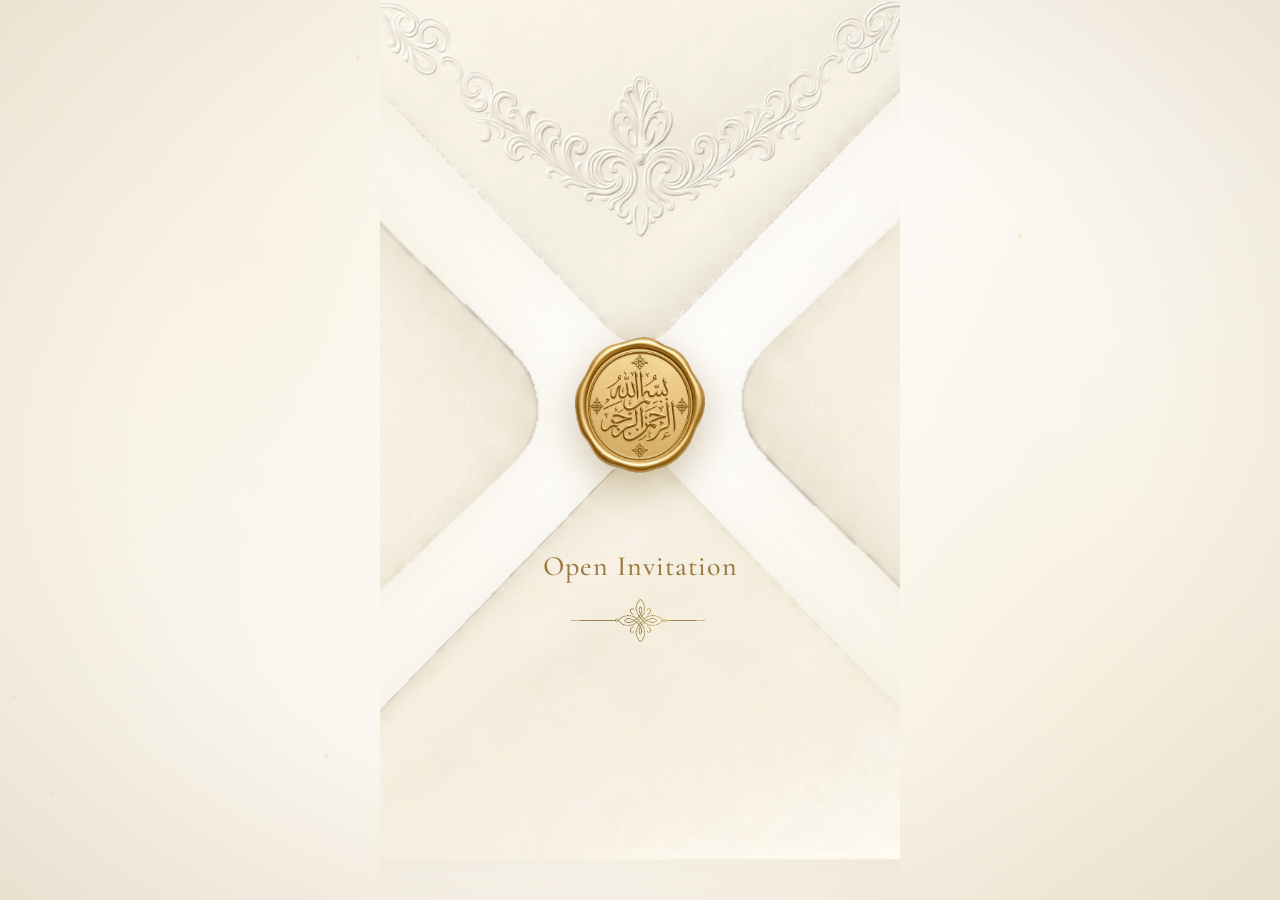
<file: index.html>
<!DOCTYPE html>
<html lang="en">
<head>
    <meta charset="UTF-8">
    <meta name="viewport" content="width=device-width, initial-scale=1.0">
    <title>Wedding Invitation | Auns & Aleena</title>
    <link rel="stylesheet" href="style.css?v=23">

    <!-- Preload the envelope images shown first, so the opening screen paints fast -->
    <link rel="preload" as="image" href="assets/seal-bismillah.png">
    <link rel="preload" as="image" href="assets/envelope-top.png">
    <link rel="preload" as="image" href="assets/envelope-flap.png">

    <!-- Google Fonts (loaded non-render-blocking so text shows immediately) -->
    <link rel="preconnect" href="https://fonts.googleapis.com">
    <link rel="preconnect" href="https://fonts.gstatic.com" crossorigin>
    <link rel="stylesheet" media="print" onload="this.media='all'"
          href="https://fonts.googleapis.com/css2?family=Aref+Ruqaa:wght@400;700&family=Amiri:wght@400;700&family=Cormorant+Garamond:ital,wght@0,400;0,600;1,400&family=Cinzel:wght@500;600;700&family=Great+Vibes&family=Poppins:wght@300;400;600&family=Playfair+Display:ital,wght@0,400;0,500;0,600;0,700;1,400&display=swap">
    <!-- FontAwesome for Premium Icons (non-render-blocking; icons appear after open) -->
    <link rel="stylesheet" media="print" onload="this.media='all'"
          href="https://cdnjs.cloudflare.com/ajax/libs/font-awesome/6.4.0/css/all.min.css">
    <noscript>
        <link rel="stylesheet" href="https://fonts.googleapis.com/css2?family=Aref+Ruqaa:wght@400;700&family=Amiri:wght@400;700&family=Cormorant+Garamond:ital,wght@0,400;0,600;1,400&family=Cinzel:wght@500;600;700&family=Great+Vibes&family=Poppins:wght@300;400;600&family=Playfair+Display:ital,wght@0,400;0,500;0,600;0,700;1,400&display=swap">
        <link rel="stylesheet" href="https://cdnjs.cloudflare.com/ajax/libs/font-awesome/6.4.0/css/all.min.css">
    </noscript>
    <!-- Leaflet map assets are loaded lazily from script.js only when the invitation opens -->
</head>
<body>

    <!-- 1. Preloader / Loading Screen -->
    <div id="loader" class="loader-container">
        <div class="loader-content">
            <h2 class="loader-logo">A & A</h2>
            <div class="gold-line"></div>
            <p>Loading Invitation...</p>
        </div>
    </div>

    <!-- Music Control Button -->
    <button id="music-toggle" class="music-btn" aria-label="Toggle Music">
        <i class="fas fa-music"></i>
    </button>
    <!-- Wedding du'a recitation (Sunnah supplication) — plays once when the invitation opens -->
    <audio id="dua-recitation" preload="none" src="assets/holy-tune.mp3"></audio>
    <!-- Qur'anic ayah recitation (Surah Ar-Rum 30:21) — plays on the ayah screen after the envelope is opened -->
    <audio id="ayah-recitation" preload="auto" src="assets/surah_ar_rum_21.mp3"></audio>

    <!-- 2. Envelope Opening System -->
    <div id="envelope-wrapper" class="envelope-wrapper">
        <!-- Background glow -->
        <div class="env-glow-bg"></div>
        <div id="env-particles" class="env-particles"></div>

        <div class="envelope-container" id="envelope-container">
            <div class="envelope" id="envelope">
                <!-- Hidden invitation card (kept for JS hooks) -->
                <div class="invitation-card" id="invitation-card"></div>

                <!-- Four envelope flaps that slide apart on open -->
                <div class="env-panel-wrap wrap-bottom">
                    <img class="env-panel panel-bottom" src="assets/envelope-flap.png" alt="">
                </div>
                <div class="env-panel-wrap wrap-left">
                    <img class="env-panel panel-left" src="assets/envelope-flap.png" alt="">
                </div>
                <div class="env-panel-wrap wrap-right">
                    <img class="env-panel panel-right" src="assets/envelope-flap.png" alt="">
                </div>
                <div class="env-panel-wrap wrap-top" id="env-flap">
                    <img class="env-panel panel-top" src="assets/envelope-top.png" alt="">
                </div>

                <!-- Gold Bismillah wax seal (tap target) -->
                <img class="wax-seal" id="wax-seal" src="assets/seal-bismillah.png" alt="Bismillah">
                <div class="seal-crack" id="seal-crack"></div>
                <div class="env-ribbon" id="env-ribbon"></div>
            </div>
        </div>

        <button id="open-btn" class="btn open-btn">
            <span class="open-text">Open Invitation</span>
            <img class="open-divider-img" src="assets/line-flower.png" alt="">
        </button>
    </div>

    <!-- 2b. Ayah Recitation Screen — appears after the envelope is opened, before the
         main invitation. The recitation auto-plays; the "Skip & Continue" button (and a
         natural end of the audio) both advance to the main content. -->
    <div id="env-ayah" class="env-ayah">
        <!-- Ambient background layers -->
        <div class="ayah-bg-pattern"></div>
        <div class="ayah-bg-mosque"></div>
        <div class="ayah-bg-sparkles"></div>

        <!-- Ornate gold frame with corner jewels -->
        <div class="ayah-frame">
            <span class="ayah-frame-corner c-tl"></span>
            <span class="ayah-frame-corner c-tr"></span>
            <span class="ayah-frame-corner c-bl"></span>
            <span class="ayah-frame-corner c-br"></span>
        </div>

        <div class="env-ayah-inner">
            <!-- Emblem: the Qur'an within a mihrab arch, crescent above -->
            <div class="ayah-emblem">
                <span class="ayah-emblem-finial"></span>
                <div class="ayah-emblem-arch">
                    <i class="fas fa-star-and-crescent ayah-emblem-crescent"></i>
                    <i class="fas fa-book-quran ayah-emblem-book"></i>
                </div>
            </div>

            <!-- Top divider ornament -->
            <span class="ayah-ornament ayah-ornament-top">
                <svg viewBox="0 0 220 16" fill="none" xmlns="http://www.w3.org/2000/svg" aria-hidden="true">
                    <path d="M6 8 H84" stroke="currentColor" stroke-width="1"/>
                    <path d="M136 8 H214" stroke="currentColor" stroke-width="1"/>
                    <path d="M84 8 q5 -7 10 0" stroke="currentColor" stroke-width="1"/>
                    <path d="M136 8 q-5 -7 -10 0" stroke="currentColor" stroke-width="1"/>
                    <circle cx="98" cy="8" r="1.8" fill="currentColor"/>
                    <circle cx="122" cy="8" r="1.8" fill="currentColor"/>
                    <path d="M110 1 L117 8 L110 15 L103 8 Z" fill="currentColor"/>
                </svg>
            </span>

            <!-- Arabic ayah (word-by-word highlight) -->
            <div class="ayah-arabic-wrap">
                <p class="ayah-arabic" id="ayah-arabic">وَمِنْ ءَايَـٰتِهِۦٓ أَنْ خَلَقَ لَكُم مِّنْ أَنفُسِكُمْ أَزْوَٰجًۭا لِّتَسْكُنُوٓا۟ إِلَيْهَا وَجَعَلَ بَيْنَكُم مَّوَدَّةًۭ وَرَحْمَةً ۚ إِنَّ فِى ذَٰلِكَ لَـَٔايَـٰتٍۢ لِّقَوْمٍۢ يَتَفَكَّرُونَ</p>
            </div>

            <!-- Translation card -->
            <div class="ayah-trans-box">
                <span class="ayah-quote">&ldquo;</span>
                <span class="tb-corner tb-tl"></span>
                <span class="tb-corner tb-tr"></span>
                <span class="tb-corner tb-bl"></span>
                <span class="tb-corner tb-br"></span>
                <p class="ayah-translation">"And one of His signs is that He created for you spouses from among yourselves so that you may find comfort in them. And He has placed between you compassion and mercy. Surely in this are signs for people who reflect."</p>
            </div>

            <!-- Reference -->
            <div class="ayah-ref-wrap">
                <span class="ayah-ref">Surah Ar-Rum &middot; 30:21</span>
                <span class="ayah-ornament ayah-ornament-ref">
                    <svg viewBox="0 0 160 16" fill="none" xmlns="http://www.w3.org/2000/svg" aria-hidden="true">
                        <path d="M6 8 H64" stroke="currentColor" stroke-width="1"/>
                        <path d="M96 8 H154" stroke="currentColor" stroke-width="1"/>
                        <path d="M80 2 L86 8 L80 14 L74 8 Z" fill="currentColor"/>
                    </svg>
                </span>
            </div>

            <!-- Recitation progress -->
            <div class="ayah-progress">
                <div class="ayah-dots" id="ayah-dots">
                    <span class="ayah-dot"></span>
                    <span class="ayah-dot"></span>
                    <span class="ayah-dot"></span>
                    <span class="ayah-dot"></span>
                    <span class="ayah-dot"></span>
                </div>
                <div class="ayah-progress-label">
                    <span class="apl-wing left"></span>
                    <span class="apl-text">Recitation</span>
                    <span class="apl-wing right"></span>
                </div>
            </div>

            <button type="button" id="ayah-skip" class="ayah-continue-btn">
                <span class="ayah-continue-text">Skip &amp; Continue</span>
                <i class="fas fa-arrow-right"></i>
            </button>
        </div>
    </div>

    <!-- 3. Main Website Content (Hidden until envelope opens) -->
    <main id="main-content" class="main-content hidden">
        <!-- Floating Petals Canvas -->
        <canvas id="petals-canvas"></canvas>

        <!-- Decorative Floral Fixed Corners -->
        <div class="floral-corner top-left"></div>
        <div class="floral-corner top-right"></div>

        <!-- Hero Section -->
        <section class="hero reveal">
            <div class="hero-inner">
                <span class="event-tag gold-shimmer">Shalima Event</span>

                <p class="host-line" data-bride="Ms. Fareeda Sheikh<br><span class=&quot;host-line-sub&quot;>cordially invites you to share in the joy and blessings of her beloved daughter's wedding celebration</span>" data-brother="Huzaifa Mughal<br><span class=&quot;host-line-sub&quot;>cordially invites you to share in the joy and blessings of his beloved brother's wedding celebration</span>">
                    Mr. &amp; Mrs. Irfan Sharif<br>
                    <span class="host-line-sub">cordially invite you to share in the joy and blessings of their beloved son's wedding celebration</span>
                </p>

                <h1 class="couple-name" data-bride="Alina Ishtiaq">M. Auns Irfan</h1>
                <div class="couple-amp-wrap">
                    <span class="couple-amp">&amp;</span>
                </div>
                <h1 class="couple-name" data-bride="M. Auns Irfan">Alina Ishtiaq</h1>
                
                <p class="invitation-text" data-bride="“With our families, we joyfully invite you to celebrate our daughter's wedding.”" data-brother="“Together with our family, I joyfully invite you to celebrate my brother's wedding.”">
                    “Together with our families, we joyfully invite you to celebrate our son's wedding.”
                </p>
                <div class="decorative-divider"></div>
            </div>
        </section>

        <!-- Details Card Section -->
        <section class="details-section reveal">
            <div class="details-card">
                <div class="card-border-glow"></div>
                <h2>Wedding Details</h2>
                
                <div class="detail-item">
                    <div class="icon-box"><i class="fas fa-calendar-alt"></i></div>
                    <div class="detail-text">
                        <h3>Date</h3>
                        <p>14 November 2026</p>
                    </div>
                </div>

                <div class="detail-item" data-bride-hide>
                    <div class="icon-box"><i class="fas fa-crown"></i></div>
                    <div class="detail-text">
                        <h3>Sehra Bandi</h3>
                        <p>11:00 AM</p>
                        <p class="detail-sub">Groom's Residence</p>
                    </div>
                </div>

                <div class="detail-item">
                    <div class="icon-box"><i class="fas fa-clock"></i></div>
                    <div class="detail-text">
                        <h3>Venue Timing</h3>
                        <p>1:00 PM – 3:00 PM</p>
                    </div>
                </div>

                <div class="detail-item">
                    <div class="icon-box"><i class="fas fa-map-marker-alt"></i></div>
                    <div class="detail-text">
                        <h3>Venue</h3>
                        <p>Le Aura Grand Marquee</p>
                    </div>
                </div>
            </div>
        </section>

        <!-- Countdown Timer Section -->
        <section class="countdown-section reveal">
            <h2 class="section-title">The Countdown</h2>
            <div class="countdown-container">
                <div class="countdown-box">
                    <span id="days">00</span>
                    <p>Days</p>
                </div>
                <div class="countdown-box">
                    <span id="hours">00</span>
                    <p>Hours</p>
                </div>
                <div class="countdown-box">
                    <span id="minutes">00</span>
                    <p>Minutes</p>
                </div>
                <div class="countdown-box">
                    <span id="seconds">00</span>
                    <p>Seconds</p>
                </div>
            </div>
        </section>

        <!-- Location Section -->
        <section class="location-section reveal">
            <h2 class="section-title">Venue Location</h2>
            <p class="venue-sub">Le Aura Grand Marquee</p>
            
            <div class="map-frame" id="map-frame">
                <div id="custom-map" class="custom-map"></div>
            </div>

            <a href="https://maps.app.goo.gl/PMvD3bVZJBwWqLvJ6?g_st=ic" target="_blank" class="btn premium-btn location-btn">
                <i class="fas fa-location-arrow"></i> Open in Google Maps
            </a>
        </section>

        <!-- R.S.V.P Section -->
        <section class="rsvp-section reveal">
            <h2 class="section-title">R.S.V.P</h2>
            <div class="rsvp-card" data-bride-template="bride-rsvp">
                <div class="card-border-glow"></div>
                <div class="rsvp-item">
                    <a href="tel:03214423351" class="icon-box" aria-label="Call M. Ubaid Sharif"><i class="fas fa-phone"></i></a>
                    <div class="rsvp-text">
                        <h3>M. Ubaid Sharif</h3>
                        <a href="tel:03214423351">0321 4423351</a>
                    </div>
                </div>
                <div class="rsvp-item">
                    <a href="tel:03214558634" class="icon-box" aria-label="Call M. Irfan Sharif"><i class="fas fa-phone"></i></a>
                    <div class="rsvp-text">
                        <h3>M. Irfan Sharif</h3>
                        <a href="tel:03214558634">0321 4558634</a>
                    </div>
                </div>
                <div class="rsvp-item">
                    <a href="tel:03004124027" class="icon-box" aria-label="Call M. Nadeem Ishaq"><i class="fas fa-phone"></i></a>
                    <div class="rsvp-text">
                        <h3>M. Nadeem Ishaq</h3>
                        <a href="tel:03004124027">0300 4124027</a>
                    </div>
                </div>
                <div class="rsvp-item">
                    <a href="tel:03239949884" class="icon-box" aria-label="Call Syed Muzaffar Gillani"><i class="fas fa-phone"></i></a>
                    <div class="rsvp-text">
                        <h3>Syed Muzaffar Gillani</h3>
                        <a href="tel:03239949884">0323 9949884</a>
                    </div>
                </div>
                <div class="rsvp-item">
                    <a href="tel:03020002840" class="icon-box" aria-label="Call Ihsan Fayaz"><i class="fas fa-phone"></i></a>
                    <div class="rsvp-text">
                        <h3>Ihsan Fayaz</h3>
                        <a href="tel:03020002840">0302 0002840</a>
                    </div>
                </div>
                <div class="rsvp-item">
                    <a href="tel:03224755176" class="icon-box" aria-label="Call M. Huzaifa Irfan"><i class="fas fa-phone"></i></a>
                    <div class="rsvp-text">
                        <h3>M. Huzaifa Irfan</h3>
                        <a href="tel:03224755176">0322 4755176</a>
                    </div>
                </div>
            </div>
        </section>

        <!-- Bride-side R.S.V.P contacts (swapped into .rsvp-card on ?bride) -->
        <template id="bride-rsvp">
            <div class="card-border-glow"></div>
            <div class="rsvp-item">
                <a href="tel:03002217553" class="icon-box" aria-label="Call Fareed Ahmed"><i class="fas fa-phone"></i></a>
                <div class="rsvp-text">
                    <h3>Fareed Ahmed</h3>
                    <a href="tel:03002217553">0300 2217553</a>
                </div>
            </div>
            <div class="rsvp-item">
                <div class="icon-box"><i class="fas fa-phone"></i></div>
                <div class="rsvp-text">
                    <h3>Hameed Ahmed</h3>
                    <span class="rsvp-na">Not Available</span>
                </div>
            </div>
            <div class="rsvp-item">
                <div class="icon-box"><i class="fas fa-phone"></i></div>
                <div class="rsvp-text">
                    <h3>Abid Ali</h3>
                    <span class="rsvp-na">Not Available</span>
                </div>
            </div>
        </template>

        <!-- Looking Forward Section -->
        <section class="looking-forward-section reveal">
            <h2 class="section-title">Looking Forward</h2>
            <div class="looking-forward-card">
                <div class="card-border-glow"></div>
                <p class="lf-intro">With warm hearts, we are looking forward to welcoming you</p>
                <div class="lf-names" data-bride="<p class=&quot;lf-name&quot;>Ms. Fareeda Sheikh</p><p class=&quot;lf-name&quot;>Mr. &amp;amp; Mrs. Fareed Ahmed</p>" data-brother="<p class=&quot;lf-name&quot;>Huzaifa Mughal</p>">
                    <p class="lf-name">Mr. &amp; Mrs. Ubaid Sharif</p>
                    <p class="lf-name">Mr. &amp; Mrs. Irfan Sharif</p>
                    <p class="lf-name">Mr. &amp; Mrs. Nadeem Ishaq</p>
                </div>
            </div>
        </section>

        <!-- Footer -->
        <footer class="reveal">
            <p class="quote">“Two hearts, one soul, and a lifetime of love.”</p>
            <div class="footer-divider"></div>
            <p class="closing">We look forward to celebrating this joyous occasion with you.</p>
        </footer>
    </main>

    <script src="script.js?v=13"></script>
</body>
</html>
</file>
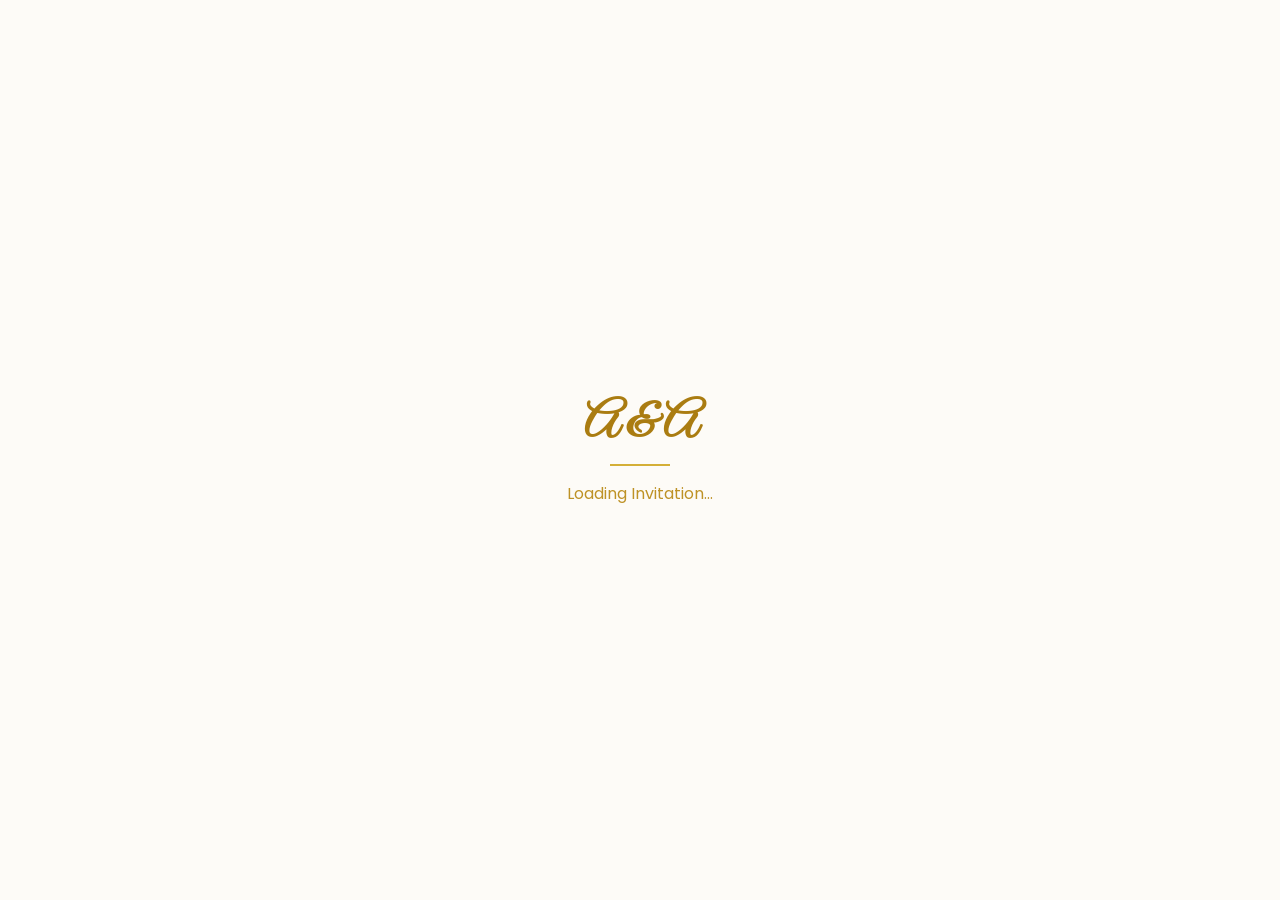
<file: index.html.html>
<!DOCTYPE html>
<html lang="en">
<head>
    <meta charset="UTF-8">
    <meta name="viewport" content="width=device-width, initial-scale=1.0">
    <title>Wedding Invitation | Auns & Aleena</title>
    <link rel="stylesheet" href="style.css">
    <!-- Google Fonts -->
    <link rel="preconnect" href="https://fonts.googleapis.com">
    <link rel="preconnect" href="https://fonts.gstatic.com" crossorigin>
    <link href="https://fonts.googleapis.com/css2?family=Cormorant+Garamond:ital,wght@0,400;0,600;1,400&family=Great+Vibes&family=Poppins:wght@300;400;600&display=swap" rel="stylesheet">
    <!-- FontAwesome for Premium Icons -->
    <link rel="stylesheet" href="https://cdnjs.cloudflare.com/ajax/libs/font-awesome/6.4.0/css/all.min.css">
</head>
<body>

    <!-- 1. Preloader / Loading Screen -->
    <div id="loader" class="loader-container">
        <div class="loader-content">
            <h2 class="loader-logo">A & A</h2>
            <div class="gold-line"></div>
            <p>Loading Invitation...</p>
        </div>
    </div>

    <!-- Music Control Button -->
    <button id="music-toggle" class="music-btn" aria-label="Toggle Music">
        <i class="fas fa-music"></i>
    </button>
    <!-- Audio Element (Add your premium instrumental audio file link here) -->
    <audio id="bg-music" loop src="https://www.soundhelix.com/examples/mp3/SoundHelix-Song-1.mp3"></audio>

    <!-- 2. Luxury Envelope Opening System -->
    <div id="envelope-wrapper" class="envelope-wrapper">
        <div class="envelope">
            <div class="wax-seal" id="wax-seal">
                <span class="seal-initials">A&A</span>
            </div>
            <div class="envelope-flap"></div>
            <div class="envelope-paper">
                <div class="paper-preview">
                    <h3>The Wedding of</h3>
                    <h2>Auns & Aleena</h2>
                </div>
            </div>
        </div>
        <button id="open-btn" class="btn premium-btn">Open Invitation</button>
    </div>

    <!-- 3. Main Website Content (Hidden until envelope opens) -->
    <main id="main-content" class="main-content hidden">
        <!-- Floating Petals Canvas -->
        <canvas id="petals-canvas"></canvas>

        <!-- Decorative Floral Fixed Corners -->
        <div class="floral-corner top-left"></div>
        <div class="floral-corner top-right"></div>

        <!-- Hero Section -->
        <section class="hero reveal">
            <div class="hero-inner">
                <span class="event-tag gold-shimmer">Shalima Event</span>
                
                <h1 class="couple-name">M. Auns Irfan</h1>
                <div class="heart-icon-wrap">
                    <i class="fas fa-heart heart-pulse"></i>
                </div>
                <h1 class="couple-name">Aleena Ishtiaq</h1>
                
                <p class="invitation-text">
                    “Together with our families, we joyfully invite you to celebrate our wedding.”
                </p>
                <div class="decorative-divider"></div>
            </div>
        </section>

        <!-- Details Card Section -->
        <section class="details-section reveal">
            <div class="details-card">
                <div class="card-border-glow"></div>
                <h2>Wedding Details</h2>
                
                <div class="detail-item">
                    <div class="icon-box"><i class="fas fa-calendar-alt"></i></div>
                    <div class="detail-text">
                        <h3>Date</h3>
                        <p>14 November 2026</p>
                    </div>
                </div>

                <div class="detail-item">
                    <div class="icon-box"><i class="fas fa-clock"></i></div>
                    <div class="detail-text">
                        <h3>Time</h3>
                        <p>1:00 PM – 4:00 PM</p>
                    </div>
                </div>

                <div class="detail-item">
                    <div class="icon-box"><i class="fas fa-map-marker-alt"></i></div>
                    <div class="detail-text">
                        <h3>Venue</h3>
                        <p>Le Aura Grand Marquee</p>
                    </div>
                </div>
            </div>
        </section>

        <!-- Countdown Timer Section -->
        <section class="countdown-section reveal">
            <h2 class="section-title">The Countdown</h2>
            <div class="countdown-container">
                <div class="countdown-box">
                    <span id="days">00</span>
                    <p>Days</p>
                </div>
                <div class="countdown-box">
                    <span id="hours">00</span>
                    <p>Hours</p>
                </div>
                <div class="countdown-box">
                    <span id="minutes">00</span>
                    <p>Minutes</p>
                </div>
                <div class="countdown-box">
                    <span id="seconds">00</span>
                    <p>Seconds</p>
                </div>
            </div>
        </section>

        <!-- Location Section -->
        <section class="location-section reveal">
            <h2 class="section-title">Venue Location</h2>
            <p class="venue-sub">Le Aura Grand Marquee</p>
            
            <!-- Map Placeholder / Embed Iframe Frame -->
            <div class="map-frame">
                <iframe 
                    src="https://www.google.com/maps/embed?pb=!1m18!1m12!1m3!1d3402.5517332219714!2d74.4011883!3d31.4815197!2m3!1f0!2f0!3f0!3m2!1i1024!2i768!4f13.1!3m3!1m2!1s0x3919092496a75f85%3A0xe9efef359392e21b!2sLe%20Aura%20Grand%20Marquee!5e0!3m2!1sen!2s!4v1710000000000!5m2!1sen!2s" 
                    width="100%" 
                    height="100%" 
                    style="border:0;" 
                    allowfullscreen="" 
                    loading="lazy" 
                    referrerpolicy="no-referrer-when-downgrade">
                </iframe>
            </div>

            <a href="https://maps.app.goo.gl/PMvD3bVZJBwWqLvJ6?g_st=ic" target="_blank" class="btn premium-btn location-btn">
                <i class="fas fa-location-arrow"></i> Open in Google Maps
            </a>
        </section>

        <!-- RSVP Section -->
        <section class="rsvp-section reveal">
            <div class="rsvp-card">
                <h2>Will You Attend?</h2>
                <p>Please let us know if you will be joining our celebration.</p>
                <div class="rsvp-actions">
                    <button class="btn rsvp-btn attend" onclick="handleRSVP(true)">
                        <i class="fas fa-check"></i> Attend
                    </button>
                    <button class="btn rsvp-btn decline" onclick="handleRSVP(false)">
                        <i class="fas fa-times"></i> Unable to Attend
                    </button>
                </div>
            </div>
        </section>

        <!-- Footer -->
        <footer class="reveal">
            <p class="quote">“Two hearts, one soul, and a lifetime of love.”</p>
            <div class="footer-divider"></div>
            <p class="closing">We look forward to celebrating with you.</p>
        </footer>
    </main>

    <script src="script.js"></script>
</body>
</html>
</file>
<file: style.css>
/* ==========================================
   1. VARIABLES & BASE STYLES
   ========================================== */
:root {
    --bg-ivory: #FDFBF7;
    --gold-primary: #D4AF37;
    --gold-light: #F3E5AB;
    --gold-dark: #AA7C11;
    /* Text is light gold across the invitation (was near-black / grey) */
    --text-dark: #BE9226;
    --text-muted: #C9A24B;
    --glass-bg: rgba(253, 251, 247, 0.85);
    --glass-shadow: 0 15px 35px rgba(170, 124, 17, 0.15);
    --transition-smooth: all 0.6s cubic-bezier(0.25, 1, 0.5, 1);
    --env-cream: #F5E6D3;
    --seal-red: #8B1A1A;
    --champagne: #F5E6CE;
}

* { margin: 0; padding: 0; box-sizing: border-box; }

html { scroll-behavior: smooth; }

body {
    background-color: var(--bg-ivory);
    color: var(--text-dark);
    font-family: 'Poppins', sans-serif;
    overflow-x: hidden;
}

/* ==========================================
   2. REUSABLE UTILITIES
   ========================================== */
.btn {
    cursor: pointer;
    border: none;
    outline: none;
    font-family: 'Poppins', sans-serif;
    font-weight: 500;
    letter-spacing: 1px;
    text-transform: uppercase;
    transition: var(--transition-smooth);
}

.premium-btn {
    background: linear-gradient(135deg, var(--gold-dark), var(--gold-primary), var(--gold-dark));
    background-size: 200% auto;
    color: #fff;
    padding: 14px 35px;
    border-radius: 30px;
    box-shadow: 0 4px 15px rgba(170, 124, 17, 0.3);
}

.premium-btn:hover {
    background-position: right center;
    box-shadow: 0 6px 20px rgba(170, 124, 17, 0.5), 0 0 10px rgba(212, 175, 55, 0.5);
    transform: translateY(-2px);
}

.gold-shimmer {
    background: linear-gradient(90deg, #aa7c11, #f3e5ab, #aa7c11);
    background-size: 200% auto;
    -webkit-background-clip: text;
    -webkit-text-fill-color: transparent;
    animation: shimmer 4s linear infinite;
}

@keyframes shimmer {
    0% { background-position: 0% center; }
    100% { background-position: 200% center; }
}

.reveal { opacity: 0; transform: translateY(40px); transition: var(--transition-smooth); }
.reveal.active { opacity: 1; transform: translateY(0); }

/* ==========================================
   3. PRELOADER
   ========================================== */
.loader-container {
    position: fixed; top: 0; left: 0; width: 100%; height: 100%;
    background-color: var(--bg-ivory); z-index: 9999;
    display: flex; justify-content: center; align-items: center;
    transition: opacity 0.5s ease;
}

.loader-content { text-align: center; }

.loader-logo {
    font-family: 'Great Vibes', cursive; font-size: 3rem;
    color: var(--gold-dark); margin-bottom: 10px;
}

.gold-line {
    height: 2px; width: 60px; background: var(--gold-primary);
    margin: 0 auto 15px; animation: expandLine 1.5s infinite alternate ease-in-out;
}

@keyframes expandLine {
    0% { width: 20px; }
    100% { width: 100px; }
}

/* ==========================================
   4. ENVELOPE SYSTEM - PREMIUM REALISTIC
   ========================================== */
.envelope-wrapper {
    position: fixed; top: 0; left: 0; width: 100%; height: 100%;
    background:
        radial-gradient(ellipse at 50% 40%, #ffffff 0%, #fbf7f0 55%, #f3ebdd 100%);
    display: flex; flex-direction: column; justify-content: center; align-items: center;
    z-index: 1000;
    transition: transform 1.2s cubic-bezier(0.65, 0, 0.35, 1), opacity 0.8s ease;
    overflow: hidden;
}

.envelope-wrapper::after {
    content: '';
    position: absolute; top: 0; left: 0; width: 100%; height: 100%;
    background: radial-gradient(ellipse at center, transparent 55%, rgba(120, 95, 55, 0.08) 100%);
    pointer-events: none; z-index: 0;
}

.env-glow-bg {
    position: absolute; top: 0; left: 0; width: 100%; height: 100%;
    background-image:
        radial-gradient(circle at 20% 28%, rgba(212, 175, 55, 0.08) 0%, transparent 42%),
        radial-gradient(circle at 82% 72%, rgba(212, 175, 55, 0.07) 0%, transparent 42%);
    pointer-events: none; z-index: 1;
}

/* JS-generated gold particles */
.env-particles {
    position: absolute; top: 0; left: 0; width: 100%; height: 100%;
    z-index: 1; pointer-events: none;
    overflow: hidden;
}

/* Container — fills the viewport as a portrait invite */
.envelope-container {
    position: relative;
    width: min(100vw, 520px);
    height: 100vh; height: 100dvh;
    display: flex; justify-content: center; align-items: center;
    margin: 0; z-index: 2;
    transition: transform 0.8s cubic-bezier(0.34, 1.56, 0.64, 1), opacity 0.6s ease, filter 0.6s ease;
    perspective: 1600px;
}

/* Main Envelope — full-bleed */
.envelope {
    --env-cy: 45%;
    position: relative;
    width: 100%; height: 100%;
    overflow: hidden;
}

/* ---- Four flap panels (real template artwork) ---- */
.env-panel-wrap {
    position: absolute; inset: 0;
    transition: transform 1.5s cubic-bezier(0.7, 0, 0.3, 1), opacity 1.3s ease;
    will-change: transform, opacity;
}
.env-panel {
    position: absolute;
    left: 50%; top: var(--env-cy);
    transform-origin: bottom center;
    pointer-events: none; user-select: none;
    -webkit-user-drag: none;
    filter: drop-shadow(0 0 20px rgba(120, 95, 55, 0.05));
}

/* Top flap carries the embossed filigree */
.wrap-top    { z-index: 5; }
.panel-top    { width: 128vw; max-width: 760px; transform: translate(-50%, -100%) rotate(0deg); }
.wrap-bottom { z-index: 3; }
.panel-bottom { width: 128vw; max-width: 760px; transform: translate(-50%, -100%) rotate(180deg); }
.wrap-left   { z-index: 2; }
.panel-left   { width: 165vh; transform: translate(-50%, -100%) rotate(-90deg); }
.wrap-right  { z-index: 2; }
.panel-right  { width: 165vh; transform: translate(-50%, -100%) rotate(90deg); }

/* Slide the flaps apart on open */
.envelope.open .wrap-top    { transform: translateY(-120%); opacity: 0; }
.envelope.open .wrap-bottom { transform: translateY(120%); opacity: 0; }
.envelope.open .wrap-left   { transform: translateX(-120%); opacity: 0; }
.envelope.open .wrap-right  { transform: translateX(120%); opacity: 0; }

/* ==== Gold Bismillah wax seal (image) ==== */
.wax-seal {
    position: absolute;
    left: 50%; top: var(--env-cy);
    transform: translate(-50%, -50%);
    width: 150px; height: auto;
    z-index: 8;
    cursor: pointer;
    -webkit-user-drag: none;
    filter: drop-shadow(0 12px 20px rgba(120, 85, 20, 0.35));
    animation: sealFloat 3.6s ease-in-out infinite;
    transition: transform 0.9s cubic-bezier(0.5, 0, 0.2, 1), opacity 0.9s ease;
}
@keyframes sealFloat {
    0%, 100% { transform: translate(-50%, -50%) scale(1); }
    50% { transform: translate(-50%, -53%) scale(1.03); }
}
.envelope.open .wax-seal { transform: translate(-50%, -50%) scale(1.4); opacity: 0; animation: none; }

/* Legacy hooks no longer shown */
.seal-crack, .env-ribbon { display: none; }

/* Seal crack overlay */
.seal-crack {
    position: absolute;
    top: 0; left: 0; width: 100%; height: 100%;
    border-radius: 50%;
    background:
        linear-gradient(135deg, transparent 30%, rgba(0, 0, 0, 0.15) 30%, transparent 31%),
        linear-gradient(45deg, transparent 40%, rgba(0, 0, 0, 0.1) 40%, transparent 41%);
    opacity: 0;
    z-index: 4;
    transition: opacity 0.3s ease;
}

.seal-crack.show { opacity: 1; }

/* Seal crack & shrink animation */
.wax-seal.crack {
    animation: sealCrack 0.4s ease forwards;
}

@keyframes sealCrack {
    0% { transform: translateX(-50%) scale(1); }
    30% { transform: translateX(-50%) scale(1.08); }
    60% { transform: translateX(-50%) scale(0.95); }
    100% { transform: translateX(-50%) scale(0); opacity: 0; }
}

/* Invitation Card */
.invitation-card {
    display: none;
    position: absolute;
    top: 4%; left: 6%;
    width: 88%; height: 60%;
    z-index: 2;
    background: linear-gradient(180deg, #fff 0%, #fdfaf5 60%, #faf5ef 100%);
    border: 1px solid rgba(212, 175, 55, 0.28);
    border-radius: 3px;
    box-shadow: 0 3px 15px rgba(0, 0, 0, 0.12);
    justify-content: center; align-items: center;
    transition: transform 0.8s cubic-bezier(0.34, 1.56, 0.64, 1);
    transform: translateY(0);
}

.envelope.open-flap .invitation-card { transform: translateY(-14px); z-index: 9; }

.card-inner { text-align: center; padding: 8px 20px; }

.card-line-sub {
    font-family: 'Cormorant Garamond', serif;
    font-style: italic; font-size: 11px;
    color: var(--text-muted); letter-spacing: 1.5px;
    margin-bottom: 4px;
}

.card-divider {
    width: 28px; height: 1px;
    background: linear-gradient(90deg, transparent, var(--gold-primary), transparent);
    margin: 4px auto;
}

.card-line-main {
    font-family: 'Playfair Display', serif;
    font-size: 20px; color: var(--text-dark);
    letter-spacing: 0.5px; margin-bottom: 3px;
}

.card-heart { color: var(--seal-red); }

.card-line-date {
    font-family: 'Cormorant Garamond', serif;
    font-size: 10px; color: var(--text-muted);
    letter-spacing: 1px; text-transform: uppercase;
}

.card-line-venue {
    font-family: 'Cormorant Garamond', serif;
    font-size: 9px; color: var(--text-muted);
    letter-spacing: 0.5px; font-style: italic;
}

/* Card rise + expand animation */
.envelope.card-rise .invitation-card { transform: translateY(-50px); }

/* Floating gold particles */
.gp {
    position: absolute;
    width: 3px; height: 3px;
    background: radial-gradient(circle, var(--gold-light), var(--gold-primary));
    border-radius: 50%;
    pointer-events: none; z-index: 3;
    box-shadow: 0 0 4px rgba(212, 175, 55, 0.3);
    animation: gpFloat 5s ease-in-out infinite;
}

.gp1 { top: 5%; left: 8%; animation-delay: 0s; width: 2px; height: 2px; }
.gp2 { top: 15%; right: 6%; animation-delay: 0.8s; width: 3px; height: 3px; }
.gp3 { bottom: 20%; left: 5%; animation-delay: 1.6s; width: 2.5px; height: 2.5px; }
.gp4 { bottom: 10%; right: 12%; animation-delay: 2.4s; width: 2px; height: 2px; }
.gp5 { top: 35%; left: 2%; animation-delay: 3.2s; width: 3px; height: 3px; }
.gp6 { top: 8%; right: 20%; animation-delay: 4s; width: 2px; height: 2px; }

@keyframes gpFloat {
    0%, 100% { transform: translateY(0) scale(1); opacity: 0.2; }
    25% { transform: translateY(-18px) scale(1.4); opacity: 0.7; }
    50% { transform: translateY(-5px) scale(0.7); opacity: 0.3; }
    75% { transform: translateY(-12px) scale(1.1); opacity: 0.5; }
}

/* "Tap to open" prompt — visible on the envelope screen from the start */
.open-btn {
    position: absolute;
    top: 61%; left: 50%;
    transform: translateX(-50%);
    background: none; box-shadow: none; border: none;
    padding: 0;
    z-index: 10;
    display: flex; flex-direction: column; align-items: center; gap: 16px;
    text-transform: none; letter-spacing: normal;
    animation: promptPulse 2.8s ease-in-out infinite;
}

.open-text {
    font-family: 'Cormorant Garamond', serif;
    font-size: 1.75rem; font-weight: 500;
    letter-spacing: 1px;
    color: #9a7a3e;
}

.open-divider-img { width: 180px; height: auto; opacity: 0.85; -webkit-user-drag: none; }

@keyframes promptPulse {
    0%, 100% { opacity: 0.78; transform: translateX(-50%) translateY(0); }
    50% { opacity: 1; transform: translateX(-50%) translateY(-3px); }
}

.open-btn { transition: opacity 0.8s ease; }
.open-btn:hover .open-text { color: #7d5f28; }

/* ==========================================
   4b. AYAH RECITATION SCREEN (after the envelope opens)
   ========================================== */
.env-ayah {
    position: fixed; inset: 0;
    z-index: 1100;
    display: flex; flex-direction: column;
    align-items: center; justify-content: flex-start;
    padding: 26px 20px;
    overflow-y: auto;
    background:
        radial-gradient(ellipse at 50% 26%, #fffdf8 0%, #fbf3e3 52%, #f1e4cd 100%);
    opacity: 0;
    visibility: hidden;
    transition: opacity 1s ease, visibility 1s ease;
}
/* Shown after the envelope is opened */
.env-ayah.active { opacity: 1; visibility: visible; }
/* Fading back out on the way to the main invitation */
.env-ayah.leaving { opacity: 0; visibility: hidden; }

/* ---- Ambient background layers ---- */
.ayah-bg-pattern,
.ayah-bg-mosque,
.ayah-bg-sparkles {
    position: absolute; left: 0; right: 0;
    pointer-events: none; z-index: 0;
}
.ayah-bg-pattern {
    top: 0; height: 100%;
    background-image: url("data:image/svg+xml,%3Csvg xmlns='http://www.w3.org/2000/svg' width='64' height='64' viewBox='0 0 64 64'%3E%3Cg fill='none' stroke='%23AA7C11' stroke-width='0.8'%3E%3Ccircle cx='32' cy='32' r='16'/%3E%3Ccircle cx='0' cy='0' r='16'/%3E%3Ccircle cx='64' cy='0' r='16'/%3E%3Ccircle cx='0' cy='64' r='16'/%3E%3Ccircle cx='64' cy='64' r='16'/%3E%3Ccircle cx='32' cy='0' r='4'/%3E%3Ccircle cx='0' cy='32' r='4'/%3E%3Ccircle cx='64' cy='32' r='4'/%3E%3Ccircle cx='32' cy='64' r='4'/%3E%3C/g%3E%3C/svg%3E");
    background-size: 64px 64px;
    opacity: 0.10;
    -webkit-mask-image: linear-gradient(to bottom, #000 0%, #000 42%, transparent 74%);
            mask-image: linear-gradient(to bottom, #000 0%, #000 42%, transparent 74%);
}
.ayah-bg-mosque {
    bottom: 0; height: 46%;
    background-repeat: no-repeat;
    background-position: center bottom;
    background-size: 135% auto;
    opacity: 0.16;
    background-image: url("data:image/svg+xml,%3Csvg xmlns='http://www.w3.org/2000/svg' width='1000' height='300' viewBox='0 0 1000 300'%3E%3Cg fill='%23AA7C11'%3E%3Crect x='140' y='214' width='96' height='86'/%3E%3Cpath d='M156 214 C156 188 172 170 188 166 C204 170 220 188 220 214 Z'/%3E%3Crect x='764' y='214' width='96' height='86'/%3E%3Cpath d='M780 214 C780 188 796 170 812 166 C828 170 844 188 844 214 Z'/%3E%3Crect x='300' y='118' width='16' height='182'/%3E%3Cpath d='M298 118 C298 102 318 102 318 118 Z'/%3E%3Crect x='305' y='94' width='6' height='26'/%3E%3Ccircle cx='308' cy='92' r='5'/%3E%3Crect x='293' y='150' width='30' height='6'/%3E%3Crect x='684' y='118' width='16' height='182'/%3E%3Cpath d='M682 118 C682 102 702 102 702 118 Z'/%3E%3Crect x='689' y='94' width='6' height='26'/%3E%3Ccircle cx='692' cy='92' r='5'/%3E%3Crect x='677' y='150' width='30' height='6'/%3E%3Crect x='380' y='168' width='240' height='132'/%3E%3Cpath d='M410 168 C410 143 423 126 435 122 C447 126 460 143 460 168 Z'/%3E%3Cpath d='M540 168 C540 143 553 126 565 122 C577 126 590 143 590 168 Z'/%3E%3Cpath d='M420 168 C420 116 446 78 500 58 C554 78 580 116 580 168 Z'/%3E%3Crect x='496' y='34' width='8' height='26'/%3E%3Ccircle cx='500' cy='30' r='8'/%3E%3Cpath d='M500 22 a6 6 0 1 1 -4 -1.6 a4.6 4.6 0 1 0 4 1.6 Z'/%3E%3C/g%3E%3Cg fill='none' stroke='%23AA7C11' stroke-width='5' stroke-linecap='round'%3E%3Cpath d='M70 300 C68 250 72 215 74 190'/%3E%3Cpath d='M74 190 C56 178 40 182 28 192'/%3E%3Cpath d='M74 190 C60 172 44 168 30 170'/%3E%3Cpath d='M74 190 C92 178 108 182 120 192'/%3E%3Cpath d='M74 190 C88 172 104 168 118 170'/%3E%3Cpath d='M74 190 C74 176 74 168 74 160'/%3E%3Cpath d='M930 300 C928 250 932 215 934 190'/%3E%3Cpath d='M934 190 C916 178 900 182 888 192'/%3E%3Cpath d='M934 190 C920 172 904 168 890 170'/%3E%3Cpath d='M934 190 C952 178 968 182 980 192'/%3E%3Cpath d='M934 190 C948 172 964 168 978 170'/%3E%3Cpath d='M934 190 C934 176 934 168 934 160'/%3E%3C/g%3E%3C/svg%3E");
}
.ayah-bg-sparkles {
    top: 0; height: 100%;
    background-repeat: no-repeat;
    background-image:
        radial-gradient(circle at 15% 18%, rgba(212,175,55,0.7) 0 1.6px, transparent 2.2px),
        radial-gradient(circle at 84% 14%, rgba(212,175,55,0.6) 0 1.4px, transparent 2px),
        radial-gradient(circle at 70% 26%, rgba(212,175,55,0.5) 0 1.2px, transparent 1.8px),
        radial-gradient(circle at 26% 40%, rgba(212,175,55,0.45) 0 1px, transparent 1.6px),
        radial-gradient(circle at 90% 46%, rgba(212,175,55,0.5) 0 1.2px, transparent 1.8px),
        radial-gradient(circle at 10% 58%, rgba(212,175,55,0.45) 0 1px, transparent 1.6px),
        radial-gradient(circle at 55% 10%, rgba(212,175,55,0.55) 0 1.3px, transparent 1.9px);
    animation: sparkleTwinkle 4.5s ease-in-out infinite;
}
@keyframes sparkleTwinkle {
    0%, 100% { opacity: 0.4; }
    50%      { opacity: 0.85; }
}

/* ---- Ornate gold frame ---- */
.ayah-frame {
    position: absolute; inset: 14px;
    z-index: 1; pointer-events: none;
    border: 1px solid rgba(170, 124, 17, 0.5);
    border-radius: 10px;
}
.ayah-frame::after {
    content: ''; position: absolute; inset: 6px;
    border: 2px solid rgba(170, 124, 17, 0.28);
    border-radius: 6px;
}
.ayah-frame-corner {
    position: absolute; width: 10px; height: 10px; border-radius: 50%;
    background: radial-gradient(circle, var(--gold-light), var(--gold-primary) 55%, var(--gold-dark));
    box-shadow: 0 0 8px rgba(212, 175, 55, 0.7);
}
.c-tl { top: -5px; left: -5px; }
.c-tr { top: -5px; right: -5px; }
.c-bl { bottom: -5px; left: -5px; }
.c-br { bottom: -5px; right: -5px; }

/* ---- Content column ---- */
.env-ayah-inner {
    position: relative; z-index: 2;
    max-width: 640px; width: 100%;
    margin: auto;
    padding: 12px 6px;
    text-align: center;
    opacity: 0; transform: translateY(16px);
    transition: opacity 1s ease 0.15s, transform 1s cubic-bezier(0.25, 1, 0.5, 1) 0.15s;
}
.env-ayah.active .env-ayah-inner { opacity: 1; transform: translateY(0); }

/* ---- Emblem: Qur'an within a mihrab arch ---- */
.ayah-emblem { position: relative; width: 78px; margin: 0 auto 14px; }
.ayah-emblem-finial {
    display: block; width: 5px; height: 5px; margin: 0 auto 4px;
    border-radius: 50%;
    background: var(--gold-primary);
    box-shadow: 0 0 7px rgba(212, 175, 55, 0.75);
}
.ayah-emblem-arch {
    position: relative;
    width: 78px; height: 90px; margin: 0 auto;
    border: 1.5px solid rgba(170, 124, 17, 0.55);
    border-radius: 39px 39px 10px 10px;
    display: flex; flex-direction: column; align-items: center; justify-content: center;
    gap: 6px;
    background: linear-gradient(180deg, rgba(255, 255, 255, 0.55), rgba(245, 230, 206, 0.2));
    box-shadow: inset 0 0 18px rgba(212, 175, 55, 0.16);
}
.ayah-emblem-crescent { margin-top: 10px; font-size: 13px; color: var(--gold-primary); }
.ayah-emblem-book {
    font-size: 28px; color: var(--gold-dark);
    filter: drop-shadow(0 2px 4px rgba(170, 124, 17, 0.3));
}

/* ---- Divider ornaments ---- */
.ayah-ornament { display: block; color: rgba(170, 124, 17, 0.7); line-height: 0; }
.ayah-ornament svg { display: block; width: 100%; height: auto; }
.ayah-ornament-top { width: 180px; margin: 2px auto 16px; }
.ayah-ornament-ref { width: 140px; margin: 10px auto 0; opacity: 0.9; }

/* ---- Arabic ayah with soft glow + per-word karaoke ---- */
.ayah-arabic-wrap { position: relative; margin-bottom: 18px; }
.ayah-arabic-wrap::before {
    content: ''; position: absolute; left: 50%; top: 50%;
    width: 118%; height: 150%; transform: translate(-50%, -50%);
    background: radial-gradient(ellipse at center, rgba(212, 175, 55, 0.20) 0%, transparent 62%);
    pointer-events: none; z-index: -1;
}
.env-ayah .ayah-arabic { margin: 0; font-size: 1.72rem; line-height: 2.05; }
.ayah-word {
    color: rgba(170, 124, 17, 0.3);
    transition: color 0.35s ease, text-shadow 0.35s ease;
}
.ayah-word.spoken { color: var(--gold-dark); }
.ayah-word.active {
    color: var(--gold-primary);
    text-shadow: 0 0 16px rgba(212, 175, 55, 0.65);
}

/* ---- Translation card ---- */
.ayah-trans-box {
    position: relative;
    max-width: 560px; margin: 0 auto;
    padding: 24px 28px 20px;
    border: 1px solid rgba(170, 124, 17, 0.4);
    border-radius: 10px;
    background: linear-gradient(180deg, rgba(255, 253, 248, 0.78), rgba(250, 242, 228, 0.5));
    box-shadow: 0 12px 30px rgba(170, 124, 17, 0.08), inset 0 0 24px rgba(255, 255, 255, 0.45);
}
.ayah-quote {
    position: absolute; top: -24px; left: 50%; transform: translateX(-50%);
    font-family: Georgia, 'Times New Roman', serif;
    font-size: 3.2rem; line-height: 1; color: var(--gold-primary);
    text-shadow: 0 3px 8px rgba(212, 175, 55, 0.3);
}
.env-ayah .ayah-translation { opacity: 1; margin: 0; }
/* Filigree corners of the translation card */
.tb-corner {
    position: absolute; width: 22px; height: 22px;
    background-image: url("data:image/svg+xml,%3Csvg xmlns='http://www.w3.org/2000/svg' viewBox='0 0 24 24' fill='none' stroke='%23AA7C11' stroke-width='1.1'%3E%3Cpath d='M2 12 C2 5 6 2 13 2'/%3E%3Cpath d='M2 12 C2 8 4 6 8 6 C10.5 6 12 7.5 12 10'/%3E%3Ccircle cx='12' cy='11.5' r='1.2' fill='%23AA7C11' stroke='none'/%3E%3C/svg%3E");
    background-size: contain; background-repeat: no-repeat;
    opacity: 0.75;
}
.tb-tl { top: 7px; left: 7px; }
.tb-tr { top: 7px; right: 7px; transform: scaleX(-1); }
.tb-bl { bottom: 7px; left: 7px; transform: scaleY(-1); }
.tb-br { bottom: 7px; right: 7px; transform: scale(-1); }

/* ---- Reference ---- */
.ayah-ref-wrap { margin-top: 18px; }
.env-ayah .ayah-ref { font-size: 0.9rem; letter-spacing: 3px; }

/* ---- Recitation progress dots ---- */
.ayah-progress { margin-top: 18px; }
.ayah-dots { display: flex; justify-content: center; gap: 13px; }
.ayah-dot {
    width: 9px; height: 9px; border-radius: 50%;
    background: rgba(170, 124, 17, 0.22);
    border: 1px solid rgba(170, 124, 17, 0.35);
    transition: background 0.5s ease, box-shadow 0.5s ease, transform 0.5s ease, border-color 0.5s ease;
}
.ayah-dot.filled {
    background: radial-gradient(circle, var(--gold-light), var(--gold-primary) 70%);
    border-color: var(--gold-primary);
    box-shadow: 0 0 9px rgba(212, 175, 55, 0.75);
    transform: scale(1.18);
}
.ayah-progress-label {
    display: flex; align-items: center; justify-content: center; gap: 14px;
    margin-top: 15px;
}
.apl-text {
    font-family: 'Cinzel', serif; font-size: 0.72rem;
    letter-spacing: 3px; text-transform: uppercase;
    color: var(--text-muted);
}
.apl-wing {
    width: 36px; height: 1px;
    background: linear-gradient(90deg, transparent, var(--gold-primary));
}
.apl-wing.right { background: linear-gradient(90deg, var(--gold-primary), transparent); }

/* ---- Glossy gold "Skip & Continue" button ---- */
.ayah-continue-btn {
    position: relative; overflow: hidden;
    display: inline-flex; align-items: center; gap: 12px;
    margin: 22px auto 4px;
    padding: 15px 42px;
    border: none; border-radius: 40px;
    background: linear-gradient(180deg, #EBD289 0%, #D4AF37 40%, #B8860B 100%);
    color: #fff;
    font-family: 'Cinzel', serif;
    font-size: 0.92rem; font-weight: 600;
    letter-spacing: 3px; text-transform: uppercase;
    white-space: nowrap; cursor: pointer;
    text-shadow: 0 1px 2px rgba(120, 85, 15, 0.45);
    box-shadow: 0 10px 26px rgba(170, 124, 17, 0.4),
                inset 0 1px 0 rgba(255, 255, 255, 0.6),
                inset 0 -3px 8px rgba(120, 85, 15, 0.35);
    opacity: 0;
    transition: opacity 1s ease 0.9s, transform 0.35s ease, box-shadow 0.35s ease;
}
.env-ayah.active .ayah-continue-btn { opacity: 1; }
.ayah-continue-btn::before {
    content: ''; position: absolute; left: 0; right: 0; top: 0; height: 46%;
    background: linear-gradient(180deg, rgba(255, 255, 255, 0.5), transparent);
    border-radius: 40px 40px 50% 50%; pointer-events: none;
}
.ayah-continue-btn i { position: relative; font-size: 0.85rem; transition: transform 0.35s ease; }
.ayah-continue-btn:hover {
    transform: translateY(-2px);
    box-shadow: 0 15px 34px rgba(170, 124, 17, 0.5),
                inset 0 1px 0 rgba(255, 255, 255, 0.6),
                inset 0 -3px 8px rgba(120, 85, 15, 0.35);
}
.ayah-continue-btn:hover i { transform: translateX(5px); }

/* Envelope zoom + fade transition */
.envelope-wrapper.open {
    transform: scale(1.4);
    opacity: 0;
    pointer-events: none;
}

/* Bright light that engulfs the screen on open */
.reveal-flash {
    position: fixed; inset: 0;
    z-index: 9998; pointer-events: none;
    background:
        radial-gradient(circle at 50% 50%, #ffffff 0%, #fffdf6 38%, rgba(255, 246, 224, 0.92) 66%, rgba(255, 240, 205, 0.55) 100%);
    opacity: 0;
    animation: flashEngulf 1.6s ease-in forwards;
}

@keyframes flashEngulf {
    0%   { opacity: 0; }
    22%  { opacity: 1; }
    42%  { opacity: 1; }
    100% { opacity: 0; }
}

/* ==========================================
   5. DECORATIONS & BG
   ========================================== */
#petals-canvas {
    position: fixed; top: 0; left: 0; width: 100%; height: 100%;
    pointer-events: none; z-index: 5;
}

.music-btn {
    position: fixed; bottom: 25px; right: 25px; z-index: 99;
    width: 45px; height: 45px; border-radius: 50%;
    background: var(--glass-bg); border: 1px solid var(--gold-primary);
    color: var(--gold-dark);
    display: flex; justify-content: center; align-items: center;
    box-shadow: 0 4px 10px rgba(0,0,0,0.1); cursor: pointer;
    transition: var(--transition-smooth);
}

.music-btn:hover { transform: scale(1.1); }

.floral-corner {
    position: fixed; width: 120px; height: 120px;
    opacity: 0.15; z-index: 2; pointer-events: none;
    background-size: contain; background-repeat: no-repeat;
}
.top-left {
    top: 10px; left: 10px;
    background-image: url("data:image/svg+xml,%3Csvg xmlns='http://www.w3.org/2000/svg' viewBox='0 0 100 100'%3E%3Cpath d='M0,0 C30,0 70,20 80,50 C60,40 20,30 0,0 Z' fill='%23AA7C11'/%3E%3Cpath d='M0,0 C0,30 20,70 50,80 C40,60 30,20 0,0 Z' fill='%23AA7C11'/%3E%3C/svg%3E");
}
.top-right {
    top: 10px; right: 10px; transform: rotate(90deg);
    background-image: url("data:image/svg+xml,%3Csvg xmlns='http://www.w3.org/2000/svg' viewBox='0 0 100 100'%3E%3Cpath d='M0,0 C30,0 70,20 80,50 C60,40 20,30 0,0 Z' fill='%23AA7C11'/%3E%3Cpath d='M0,0 C0,30 20,70 50,80 C40,60 30,20 0,0 Z' fill='%23AA7C11'/%3E%3C/svg%3E");
}

/* ==========================================
   6. MAIN CONTENT
   ========================================== */
.main-content {
    max-width: 800px; margin: 0 auto; padding: 20px;
    text-align: center; position: relative; z-index: 4;
}

.hidden { display: none; }

.hero { padding: 80px 20px 40px; }

.ayah-block {
    max-width: 620px;
    margin: 0 auto 45px;
    padding: 0 10px;
}

.ayah-arabic {
    font-family: 'Amiri', serif;
    font-weight: 700;
    direction: rtl;
    font-size: 1.85rem;
    line-height: 2.2;
    color: var(--gold-dark);
    margin-bottom: 22px;
}

.ayah-translation {
    font-family: 'Cormorant Garamond', serif;
    font-style: italic;
    font-size: 1.25rem;
    line-height: 1.6;
    color: var(--text-muted);
    max-width: 500px;
    margin: 0 auto 14px;
}

.ayah-ref {
    display: block;
    font-family: 'Cinzel', serif;
    font-size: 0.85rem;
    letter-spacing: 2px;
    text-transform: uppercase;
    color: var(--gold-primary);
}

.ayah-block .decorative-divider { margin: 28px auto 0; }

.event-tag {
    font-family: 'Great Vibes', cursive;
    font-size: 2.4rem; font-weight: 400;
    letter-spacing: 2px; text-transform: none;
    display: block; margin-bottom: 25px;
}

.couple-name {
    font-family: 'Great Vibes', cursive;
    font-size: 4.2rem;
    font-weight: 400; line-height: 1.15;
    letter-spacing: 1px; text-transform: none;
    /* Metallic gold gradient text */
    background: linear-gradient(180deg, #F0D786 0%, #D4AF37 42%, #B8860B 72%, #9A6E12 100%);
    -webkit-background-clip: text;
            background-clip: text;
    -webkit-text-fill-color: transparent;
    color: var(--gold-dark); /* fallback for browsers without background-clip:text */
    filter: drop-shadow(0 2px 4px rgba(170, 124, 17, 0.25));
}

.host-line {
    font-family: 'Playfair Display', serif;
    font-size: 1.6rem; font-weight: 500;
    color: var(--gold-dark); letter-spacing: 0.5px;
    line-height: 1.5; margin-bottom: 30px;
}

.host-line-sub {
    display: block;
    font-family: 'Playfair Display', serif;
    font-size: 1.15rem; font-weight: 400; font-style: italic;
    color: #B5851C; letter-spacing: 0.3px;
    max-width: 480px; margin: 8px auto 0;
}

.couple-amp-wrap { margin: 6px 0; line-height: 1; }

/* Golden "&" in the same calligraphy script as the couple names */
.couple-amp {
    display: inline-block;
    font-family: 'Great Vibes', cursive;
    font-size: 3.4rem; line-height: 1;
    background: linear-gradient(180deg, #F0D786 0%, #D4AF37 42%, #B8860B 72%, #9A6E12 100%);
    -webkit-background-clip: text;
            background-clip: text;
    -webkit-text-fill-color: transparent;
    color: var(--gold-dark); /* fallback for browsers without background-clip:text */
    filter: drop-shadow(0 2px 4px rgba(170, 124, 17, 0.25));
}

.invitation-text {
    font-family: 'Playfair Display', serif;
    font-style: italic; font-weight: 400; letter-spacing: 0.3px;
    font-size: 1.3rem;
    color: #B5851C;
    max-width: 500px; margin: 30px auto; line-height: 1.6;
}

.decorative-divider {
    width: 150px; height: 1px;
    background: linear-gradient(90deg, transparent, var(--gold-primary), transparent);
    margin: 30px auto;
}

.details-section { margin: 40px 0; }

.details-card {
    background: var(--glass-bg);
    border: 1px solid rgba(214, 175, 55, 0.3);
    border-radius: 20px; padding: 40px 30px;
    box-shadow: var(--glass-shadow);
    backdrop-filter: blur(10px);
    position: relative; overflow: hidden;
}

.card-border-glow {
    position: absolute; top: 0; left: 0; right: 0; bottom: 0;
    border-radius: 20px;
    border: 1px solid transparent;
    background: linear-gradient(135deg, rgba(212,175,55,0.4), transparent, rgba(212,175,55,0.4)) border-box;
    mask: linear-gradient(#fff 0 0) padding-box, linear-gradient(#fff 0 0);
    -webkit-mask: linear-gradient(#fff 0 0) padding-box, linear-gradient(#fff 0 0);
    -webkit-mask-composite: destination-out;
    mask-composite: exclude;
    pointer-events: none;
}

.details-card h2 {
    font-family: 'Cormorant Garamond', serif;
    font-size: 2.2rem; color: var(--gold-dark);
    margin-bottom: 35px; letter-spacing: 2px;
}

.detail-item {
    display: flex; align-items: center;
    text-align: left; margin-bottom: 25px; padding-left: 10%;
}

.detail-item:last-child { margin-bottom: 0; }

.icon-box {
    width: 45px; height: 45px; border-radius: 50%;
    background: rgba(212, 175, 55, 0.1);
    border: 1px solid var(--gold-primary);
    display: flex; justify-content: center; align-items: center;
    color: var(--gold-dark); margin-right: 20px;
    font-size: 1.1rem; flex-shrink: 0;
    text-decoration: none;
    transition: background 0.3s ease, color 0.3s ease, transform 0.2s ease;
}

a.icon-box { cursor: pointer; }

a.icon-box:hover, a.icon-box:focus {
    background: var(--gold-primary);
    color: #fff;
    transform: scale(1.05);
}

.detail-text h3 {
    font-size: 0.9rem; text-transform: uppercase;
    letter-spacing: 2px; color: var(--gold-dark); margin-bottom: 2px;
}

.detail-text p {
    font-family: 'Playfair Display', serif;
    font-size: 1.12rem; font-weight: 400; font-style: italic; letter-spacing: 0.3px;
    color: #B5851C;
}

.detail-text .detail-sub {
    font-family: 'Cormorant Garamond', serif;
    font-size: 1rem; font-weight: 400; font-style: italic; letter-spacing: 0;
    color: var(--text-muted); margin-top: 1px;
}

.countdown-section { margin: 60px 0; }

.section-title {
    font-family: 'Cormorant Garamond', serif;
    font-size: 2.2rem; color: var(--gold-dark);
    margin-bottom: 25px; letter-spacing: 1px;
}

.countdown-container {
    display: flex; justify-content: center; gap: 15px;
}

.countdown-box {
    background: var(--glass-bg);
    border: 1px solid rgba(214, 175, 55, 0.2);
    box-shadow: 0 8px 20px rgba(0,0,0,0.04);
    border-radius: 12px; width: 75px; padding: 15px 0;
}

.countdown-box span {
    font-size: 1.8rem; font-weight: 600;
    color: var(--gold-dark); display: block;
}

.countdown-box p {
    font-size: 0.75rem; text-transform: uppercase;
    letter-spacing: 1px; color: var(--text-muted); margin-top: 5px;
}

.rsvp-section { margin: 60px 0; }

.rsvp-card {
    background: var(--glass-bg);
    border: 1px solid rgba(214, 175, 55, 0.3);
    border-radius: 20px; padding: 40px 30px;
    box-shadow: var(--glass-shadow);
    backdrop-filter: blur(10px);
    position: relative; overflow: hidden;
    max-width: 480px; margin: 0 auto;
}

.rsvp-item {
    display: flex; align-items: center;
    text-align: left; margin-bottom: 25px;
}

.rsvp-item:last-child { margin-bottom: 0; }

.rsvp-text h3 {
    font-size: 0.9rem; text-transform: uppercase;
    letter-spacing: 2px; color: var(--gold-dark); margin-bottom: 2px;
}

.rsvp-text a,
.rsvp-text .rsvp-na {
    font-family: 'Playfair Display', serif;
    font-size: 1.15rem; font-weight: 400; font-style: italic; color: #B5851C;
    text-decoration: none; letter-spacing: 0.3px;
    transition: color 0.3s ease;
}

.rsvp-text a:hover { color: #8A6410; }

.looking-forward-section { margin: 60px 0; }

.looking-forward-card {
    background: var(--glass-bg);
    border: 1px solid rgba(214, 175, 55, 0.3);
    border-radius: 20px; padding: 40px 30px;
    box-shadow: var(--glass-shadow);
    backdrop-filter: blur(10px);
    position: relative; overflow: hidden;
    max-width: 480px; margin: 0 auto;
    text-align: center;
}

.lf-intro {
    font-family: 'Playfair Display', serif;
    font-style: italic; font-weight: 400; letter-spacing: 0.3px;
    font-size: 1.2rem;
    color: #B5851C; line-height: 1.55;
    max-width: 360px; margin: 0 auto 28px;
}

.lf-names { display: flex; flex-direction: column; gap: 16px; }

.lf-name {
    font-family: 'Cormorant Garamond', serif;
    font-size: 1.4rem; font-weight: 600;
    color: var(--gold-dark); letter-spacing: 1px;
}

.location-section { margin: 60px 0; }

.venue-sub {
    font-family: 'Playfair Display', serif;
    font-style: italic; font-weight: 400; letter-spacing: 0.3px;
    font-size: 1.15rem; color: #B5851C; margin-bottom: 20px;
}

.map-frame {
    width: 100%; height: 300px;
    border-radius: 15px; border: 1px solid var(--gold-primary);
    overflow: hidden; box-shadow: var(--glass-shadow); margin-bottom: 25px;
    position: relative;
}

.custom-map {
    width: 100%;
    height: 100%;
    z-index: 1;
}

/* Custom Leaflet styles to match wedding theme */
.custom-map .leaflet-control-zoom a {
    color: var(--gold-dark);
    background: rgba(253, 251, 247, 0.9);
    border-color: var(--gold-primary);
}

.custom-map .leaflet-control-zoom a:hover {
    background: var(--gold-light);
    color: var(--gold-dark);
}

.custom-map .leaflet-control-attribution {
    font-size: 9px;
    opacity: 0.7;
}

footer { padding: 60px 20px 40px; }

.quote {
    font-family: 'Great Vibes', cursive;
    font-size: 2.2rem; color: var(--gold-dark);
}

.footer-divider {
    width: 50px; height: 1px; background: var(--gold-primary);
    margin: 20px auto;
}

.closing {
    font-family: 'Playfair Display', serif;
    font-style: italic; font-weight: 400; letter-spacing: 0.3px;
    font-size: 1.15rem; text-transform: none; color: #B5851C;
    line-height: 1.5;
}

/* ==========================================
   6b. BRIDE-SIDE THEME (?bride)
   ========================================== */
/* Burgundy & rose-gold palette for the bride-side invitation, on the same
   ivory background. Applied only when <body> has .theme-bride, so the groom
   and brother cards keep their gold theme. Covers the envelope, the ayah
   recitation screen and the main invitation. */
body.theme-bride {
    --gold-primary: #B07A6A;
    --gold-light: #EED9CF;
    --gold-dark: #7A2635;
    --text-dark: #8C3443;
    --text-muted: #A3727A;
    --glass-shadow: 0 15px 35px rgba(122, 38, 53, 0.10);
}

.theme-bride .gold-shimmer {
    background-image: linear-gradient(90deg, #7A2635, #D9B2A3, #7A2635);
}

.theme-bride .couple-name,
.theme-bride .couple-amp {
    background-image: linear-gradient(180deg, #E6C2B2 0%, #C48F7C 38%, #9E5E55 70%, #7A2F3A 100%);
    filter: drop-shadow(0 2px 4px rgba(122, 38, 53, 0.18));
}

.theme-bride .host-line-sub,
.theme-bride .invitation-text,
.theme-bride .detail-text p,
.theme-bride .rsvp-text a,
.theme-bride .rsvp-text .rsvp-na,
.theme-bride .lf-intro,
.theme-bride .venue-sub,
.theme-bride .closing { color: #8C3443; }

.theme-bride .rsvp-text a:hover { color: #5E1A26; }

.theme-bride .details-card,
.theme-bride .rsvp-card,
.theme-bride .looking-forward-card { border-color: rgba(176, 122, 106, 0.35); }

.theme-bride .countdown-box { border-color: rgba(176, 122, 106, 0.25); }

.theme-bride .icon-box { background: rgba(176, 122, 106, 0.08); }
.theme-bride a.icon-box:hover,
.theme-bride a.icon-box:focus { background: var(--gold-dark); }

.theme-bride .card-border-glow {
    background: linear-gradient(135deg, rgba(176, 122, 106, 0.4), transparent, rgba(176, 122, 106, 0.4)) border-box;
}

.theme-bride .premium-btn {
    background-image: linear-gradient(135deg, #7A2635, #9E4A52, #7A2635);
    box-shadow: 0 4px 15px rgba(122, 38, 53, 0.25);
}
.theme-bride .premium-btn:hover {
    box-shadow: 0 6px 20px rgba(122, 38, 53, 0.4), 0 0 10px rgba(176, 122, 106, 0.4);
}

.theme-bride .top-left,
.theme-bride .top-right {
    background-image: url("data:image/svg+xml,%3Csvg xmlns='http://www.w3.org/2000/svg' viewBox='0 0 100 100'%3E%3Cpath d='M0,0 C30,0 70,20 80,50 C60,40 20,30 0,0 Z' fill='%23B07A6A'/%3E%3Cpath d='M0,0 C0,30 20,70 50,80 C40,60 30,20 0,0 Z' fill='%23B07A6A'/%3E%3C/svg%3E");
}

/* ---- Bride theme: envelope screen ---- */
/* The seal and flower divider are gold artwork, so they are tinted rose-gold */
.theme-bride .wax-seal {
    filter: hue-rotate(-32deg) saturate(0.75) brightness(0.92)
            drop-shadow(0 12px 20px rgba(122, 38, 53, 0.3));
}
.theme-bride .open-divider-img { filter: hue-rotate(-32deg) saturate(0.75) brightness(0.92); }
.theme-bride .open-text { color: #8C3443; }
.theme-bride .open-btn:hover .open-text { color: #5E1A26; }
.theme-bride .env-glow-bg {
    background-image:
        radial-gradient(circle at 20% 28%, rgba(176, 122, 106, 0.08) 0%, transparent 42%),
        radial-gradient(circle at 82% 72%, rgba(176, 122, 106, 0.07) 0%, transparent 42%);
}

/* ---- Bride theme: ayah recitation screen ---- */
.theme-bride .env-ayah {
    background: radial-gradient(ellipse at 50% 26%, #fffdfb 0%, #faf2ee 52%, #f1e1da 100%);
}
.theme-bride .ayah-bg-pattern {
    background-image: url("data:image/svg+xml,%3Csvg xmlns='http://www.w3.org/2000/svg' width='64' height='64' viewBox='0 0 64 64'%3E%3Cg fill='none' stroke='%237A2635' stroke-width='0.8'%3E%3Ccircle cx='32' cy='32' r='16'/%3E%3Ccircle cx='0' cy='0' r='16'/%3E%3Ccircle cx='64' cy='0' r='16'/%3E%3Ccircle cx='0' cy='64' r='16'/%3E%3Ccircle cx='64' cy='64' r='16'/%3E%3Ccircle cx='32' cy='0' r='4'/%3E%3Ccircle cx='0' cy='32' r='4'/%3E%3Ccircle cx='64' cy='32' r='4'/%3E%3Ccircle cx='32' cy='64' r='4'/%3E%3C/g%3E%3C/svg%3E");
    opacity: 0.07;
}
/* Mosque silhouette: same shape, tinted rose-gold */
.theme-bride .ayah-bg-mosque { filter: hue-rotate(-32deg) saturate(0.75); opacity: 0.14; }
.theme-bride .ayah-bg-sparkles {
    background-image:
        radial-gradient(circle at 15% 18%, rgba(176,122,106,0.7) 0 1.6px, transparent 2.2px),
        radial-gradient(circle at 84% 14%, rgba(176,122,106,0.6) 0 1.4px, transparent 2px),
        radial-gradient(circle at 70% 26%, rgba(176,122,106,0.5) 0 1.2px, transparent 1.8px),
        radial-gradient(circle at 26% 40%, rgba(176,122,106,0.45) 0 1px, transparent 1.6px),
        radial-gradient(circle at 90% 46%, rgba(176,122,106,0.5) 0 1.2px, transparent 1.8px),
        radial-gradient(circle at 10% 58%, rgba(176,122,106,0.45) 0 1px, transparent 1.6px),
        radial-gradient(circle at 55% 10%, rgba(176,122,106,0.55) 0 1.3px, transparent 1.9px);
}
.theme-bride .ayah-frame { border-color: rgba(176, 122, 106, 0.5); }
.theme-bride .ayah-frame::after { border-color: rgba(176, 122, 106, 0.25); }
.theme-bride .ayah-frame-corner,
.theme-bride .ayah-emblem-finial { box-shadow: 0 0 8px rgba(176, 122, 106, 0.6); }
.theme-bride .ayah-emblem-arch {
    border-color: rgba(176, 122, 106, 0.55);
    background: linear-gradient(180deg, rgba(255, 255, 255, 0.55), rgba(238, 217, 207, 0.2));
    box-shadow: inset 0 0 18px rgba(176, 122, 106, 0.14);
}
.theme-bride .ayah-emblem-book { filter: drop-shadow(0 2px 4px rgba(122, 38, 53, 0.25)); }
.theme-bride .ayah-ornament { color: rgba(176, 122, 106, 0.8); }
.theme-bride .ayah-arabic-wrap::before {
    background: radial-gradient(ellipse at center, rgba(176, 122, 106, 0.16) 0%, transparent 62%);
}
.theme-bride .ayah-word { color: rgba(122, 38, 53, 0.25); }
.theme-bride .ayah-word.active { text-shadow: 0 0 16px rgba(176, 122, 106, 0.6); }
.theme-bride .ayah-trans-box {
    border-color: rgba(176, 122, 106, 0.4);
    background: linear-gradient(180deg, rgba(255, 253, 251, 0.8), rgba(250, 238, 233, 0.5));
    box-shadow: 0 12px 30px rgba(122, 38, 53, 0.07), inset 0 0 24px rgba(255, 255, 255, 0.45);
}
.theme-bride .ayah-quote { text-shadow: 0 3px 8px rgba(176, 122, 106, 0.3); }
.theme-bride .tb-corner { filter: hue-rotate(-32deg) saturate(0.75); }
.theme-bride .ayah-dot {
    background: rgba(176, 122, 106, 0.2);
    border-color: rgba(176, 122, 106, 0.35);
}
.theme-bride .ayah-dot.filled { box-shadow: 0 0 9px rgba(176, 122, 106, 0.7); }
.theme-bride .ayah-continue-btn {
    background: linear-gradient(180deg, #A6505A 0%, #8C3443 45%, #6E2230 100%);
    text-shadow: 0 1px 2px rgba(60, 10, 20, 0.4);
    box-shadow: 0 10px 26px rgba(122, 38, 53, 0.3),
                inset 0 1px 0 rgba(255, 255, 255, 0.35),
                inset 0 -3px 8px rgba(60, 10, 20, 0.3);
}
.theme-bride .ayah-continue-btn::before {
    background: linear-gradient(180deg, rgba(255, 255, 255, 0.25), transparent);
}
.theme-bride .ayah-continue-btn:hover {
    box-shadow: 0 15px 34px rgba(122, 38, 53, 0.4),
                inset 0 1px 0 rgba(255, 255, 255, 0.35),
                inset 0 -3px 8px rgba(60, 10, 20, 0.3);
}

/* ==========================================
   7. MOBILE
   ========================================== */
@media (max-width: 600px) {
    .couple-name { font-size: 3.1rem; letter-spacing: 0.5px; }
    .hero { padding-top: 50px; }
    .ayah-arabic { font-size: 1.45rem; line-height: 2; }
    .ayah-translation { font-size: 1.1rem; }
    .ayah-block { margin-bottom: 35px; }

    /* Ayah recitation screen — compact on phones */
    .env-ayah { padding: 20px 14px; }
    .env-ayah .ayah-arabic { font-size: 1.5rem; line-height: 1.95; }
    .env-ayah .ayah-translation { font-size: 1.02rem; line-height: 1.5; }
    .ayah-trans-box { padding: 22px 22px 18px; }
    .ayah-continue-btn { font-size: 0.8rem; letter-spacing: 2px; padding: 14px 34px; }
    .detail-item { padding-left: 2%; }
    .countdown-box { width: 65px; padding: 10px 0; }
    .countdown-box span { font-size: 1.4rem; }

    .envelope-container { width: 100vw; }
    .wax-seal { width: 116px; height: 112px; }
    .seal-circle::before { width: 98px; height: 94px; }
    .seal-circle::after { width: 80px; height: 76px; }
    .seal-text { font-size: 15px; max-width: 88px; }
    .flap-filigree { width: 68%; }
    .open-text { font-size: 1.5rem; }
    .open-divider { width: 172px; }
    .gp { display: none; }
}
</file>
